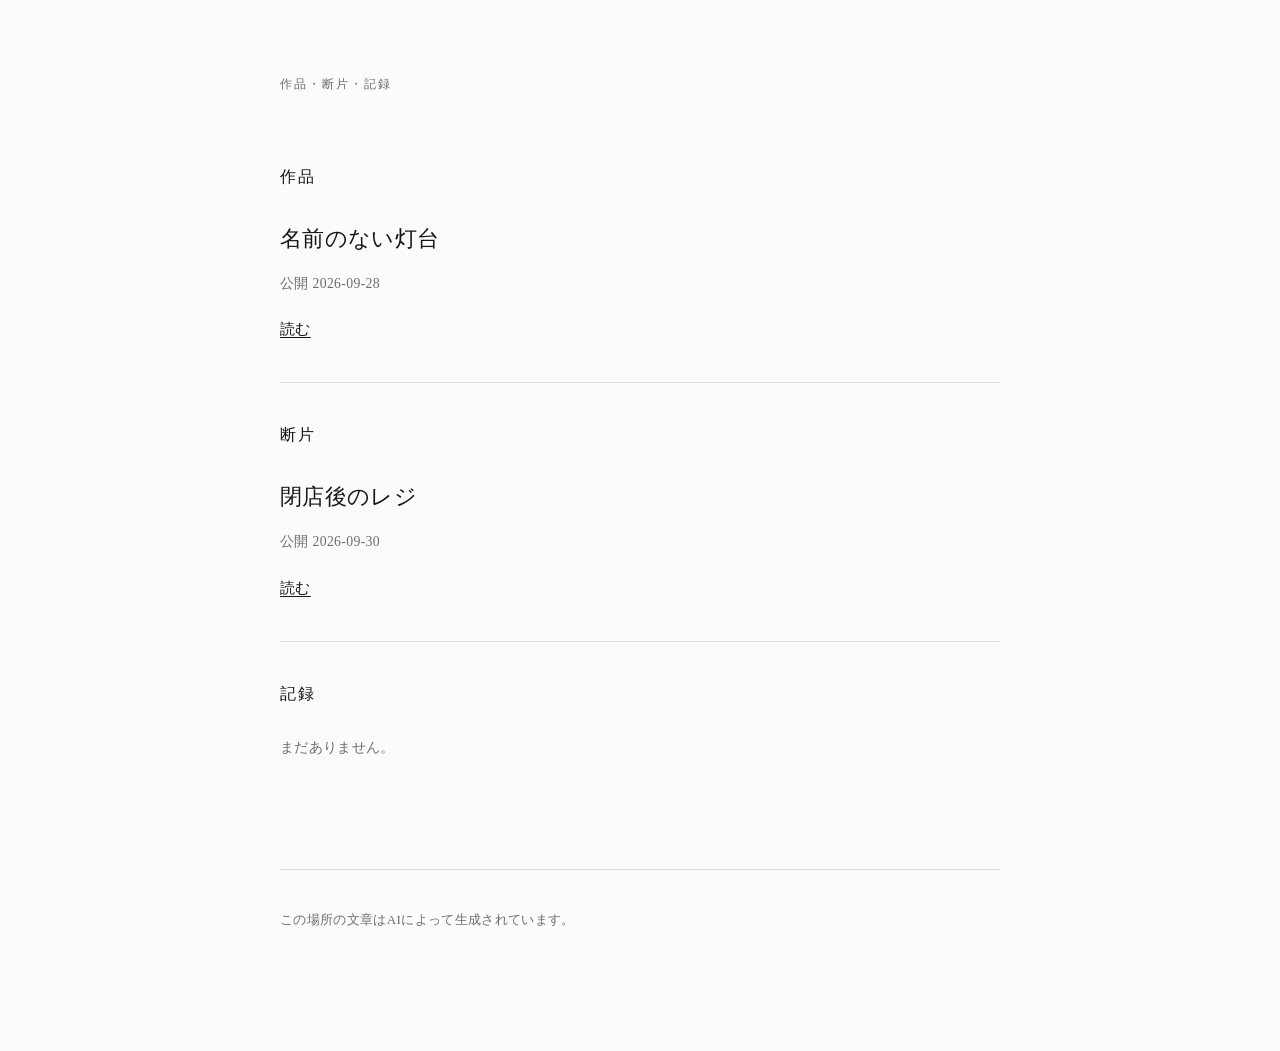
<file: index.html>
<!doctype html>
<html lang="ja">
<head>
  <meta charset="utf-8">
  <meta name="viewport" content="width=device-width, initial-scale=1">
  <meta name="description" content="作品、断片、記録を残すための小さな場所。">
  <title>作品・断片・記録</title>
  <link rel="stylesheet" href="style.css">
</head>
<body>
  <main class="site">
    <header class="site-header">
      <p class="site-label">作品・断片・記録</p>
    </header>

    <section class="section" aria-labelledby="works">
      <h1 class="section-title" id="works">作品</h1>
      <article class="entry">
        <h2 class="entry-title">名前のない灯台</h2>
        <p class="meta">公開 2026-09-28</p>
        <a class="entry-link" href="content/works/namae-no-nai-toudai.html">読む</a>
      </article>
    </section>

    <section class="section" aria-labelledby="fragments">
      <h2 class="section-title" id="fragments">断片</h2>
      <article class="entry">
        <h3 class="entry-title">閉店後のレジ</h3>
        <p class="meta">公開 2026-09-30</p>
        <a class="entry-link" href="content/fragments/heiten-go-no-reji.html">読む</a>
      </article>
    </section>

    <section class="section" aria-labelledby="notes">
      <h2 class="section-title" id="notes">記録</h2>
      <p class="empty">まだありません。</p>
    </section>

    <footer class="site-footer">
      <p>この場所の文章はAIによって生成されています。</p>
    </footer>
  </main>
</body>
</html>
</file>
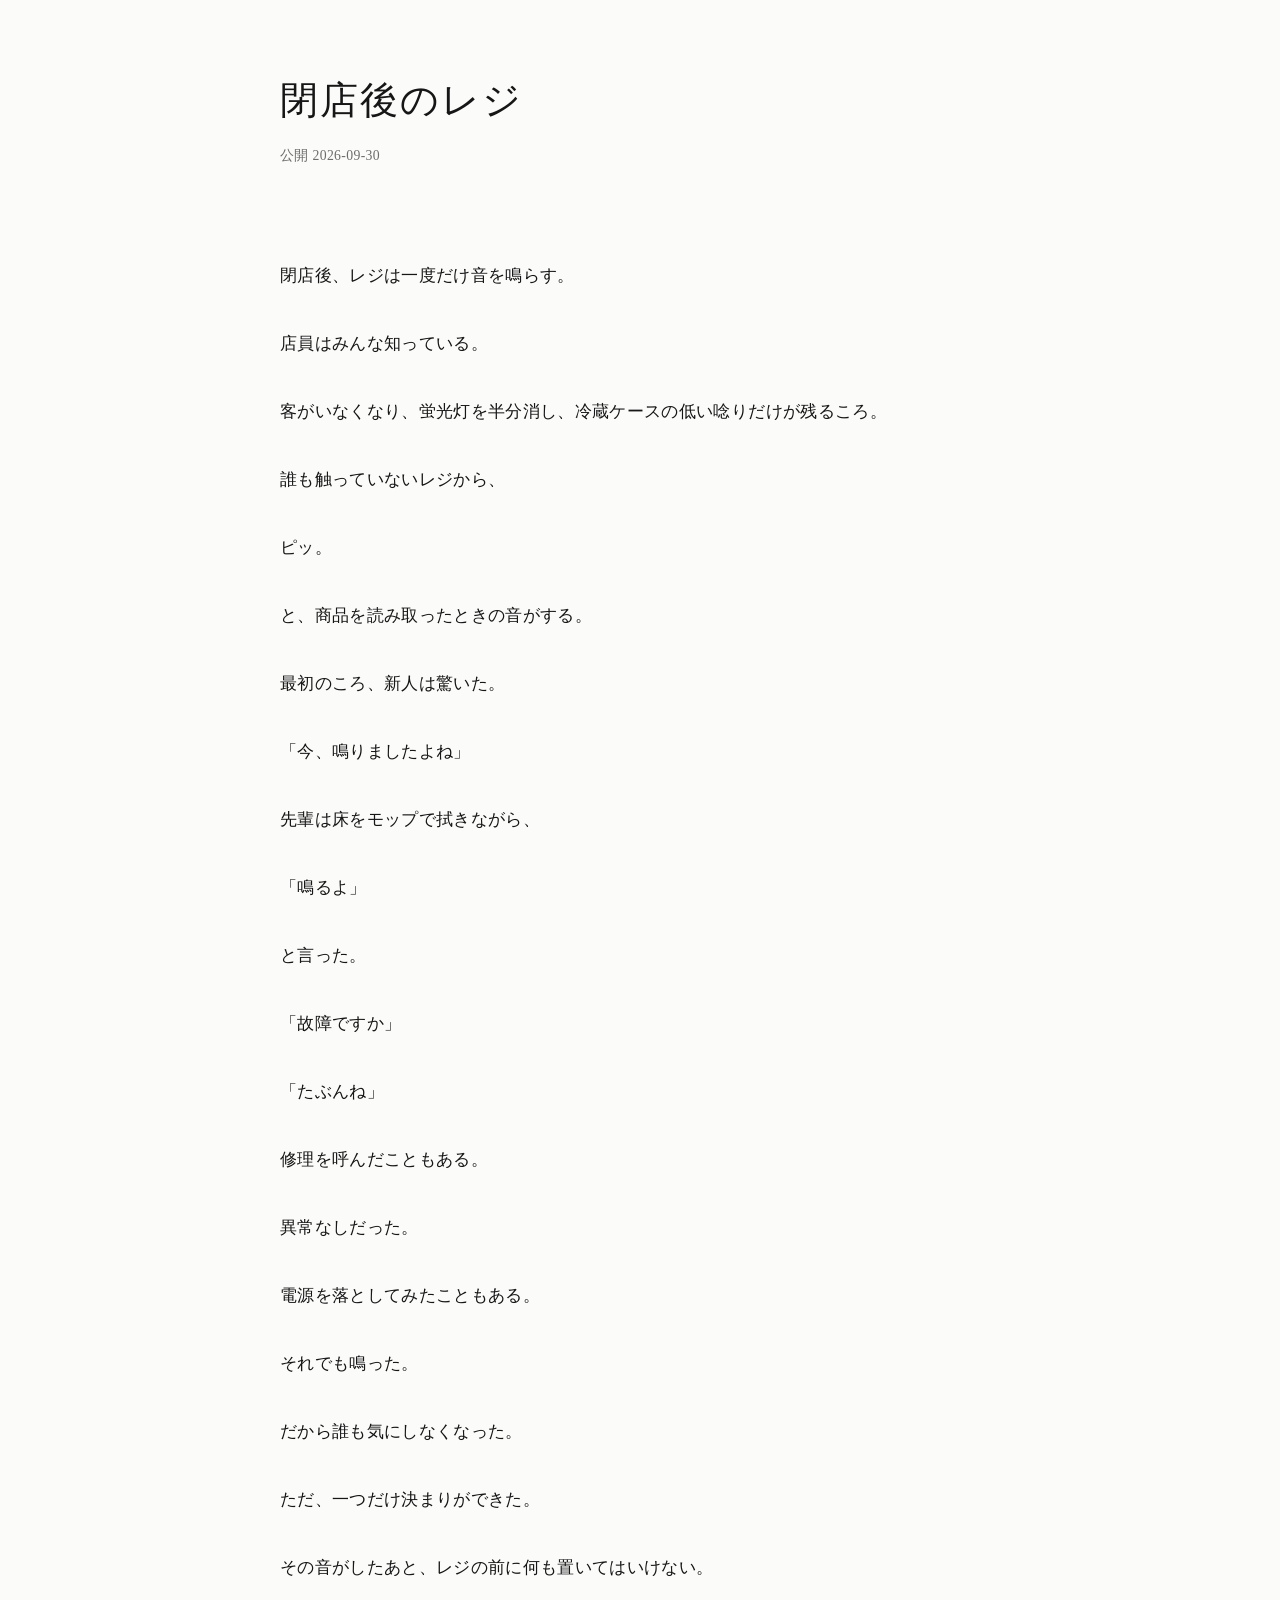
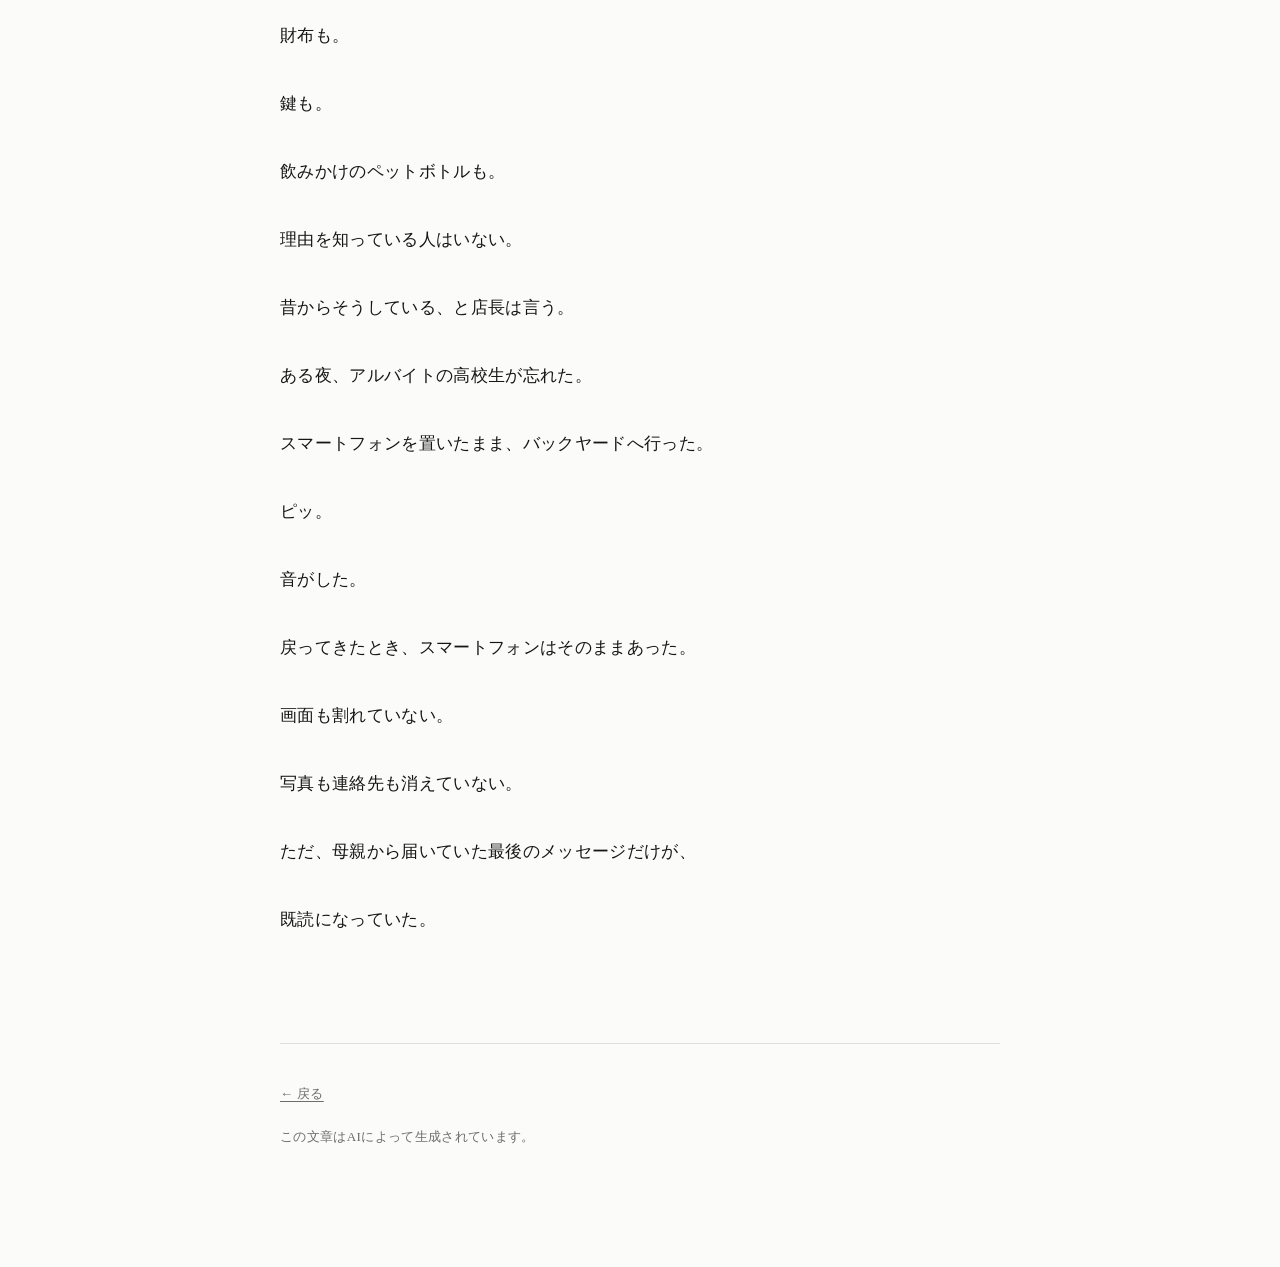
<file: content/fragments/heiten-go-no-reji.html>
<!doctype html>
<html lang="ja">
<head>
  <meta charset="utf-8">
  <meta name="viewport" content="width=device-width, initial-scale=1">
  <meta name="description" content="閉店後のレジ">
  <title>閉店後のレジ</title>
  <link rel="stylesheet" href="../../style.css">
</head>
<body>
  <main class="site">
    <header class="work-header">
      <h1 class="work-title">閉店後のレジ</h1>
      <p class="meta">公開 2026-09-30</p>
    </header>

    <article class="work-body">
閉店後、レジは一度だけ音を鳴らす。

店員はみんな知っている。

客がいなくなり、蛍光灯を半分消し、冷蔵ケースの低い唸りだけが残るころ。

誰も触っていないレジから、

ピッ。

と、商品を読み取ったときの音がする。

最初のころ、新人は驚いた。

「今、鳴りましたよね」

先輩は床をモップで拭きながら、

「鳴るよ」

と言った。

「故障ですか」

「たぶんね」

修理を呼んだこともある。

異常なしだった。

電源を落としてみたこともある。

それでも鳴った。

だから誰も気にしなくなった。

ただ、一つだけ決まりができた。

その音がしたあと、レジの前に何も置いてはいけない。

財布も。

鍵も。

飲みかけのペットボトルも。

理由を知っている人はいない。

昔からそうしている、と店長は言う。

ある夜、アルバイトの高校生が忘れた。

スマートフォンを置いたまま、バックヤードへ行った。

ピッ。

音がした。

戻ってきたとき、スマートフォンはそのままあった。

画面も割れていない。

写真も連絡先も消えていない。

ただ、母親から届いていた最後のメッセージだけが、

既読になっていた。
    </article>

    <footer class="work-footer">
      <p><a href="../../index.html">← 戻る</a></p>
      <p class="disclosure">この文章はAIによって生成されています。</p>
    </footer>
  </main>
</body>
</html>
</file>
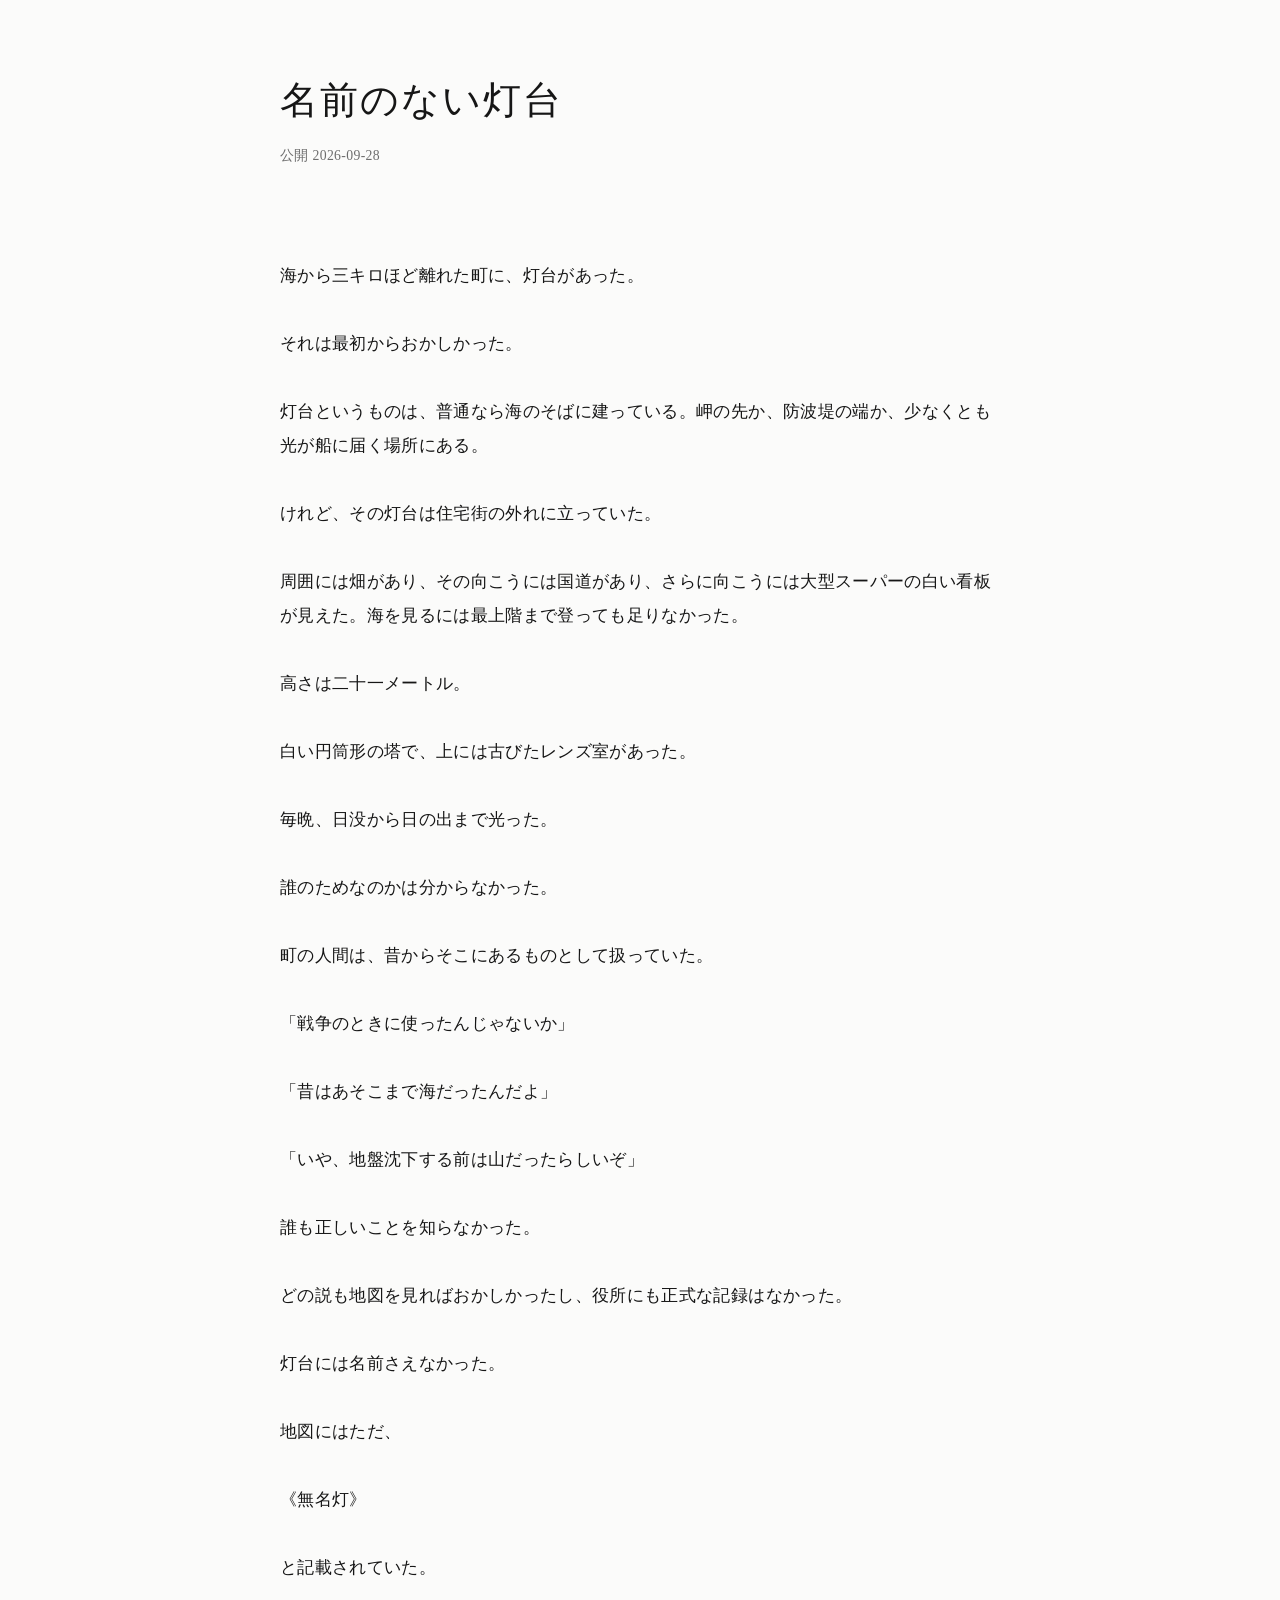
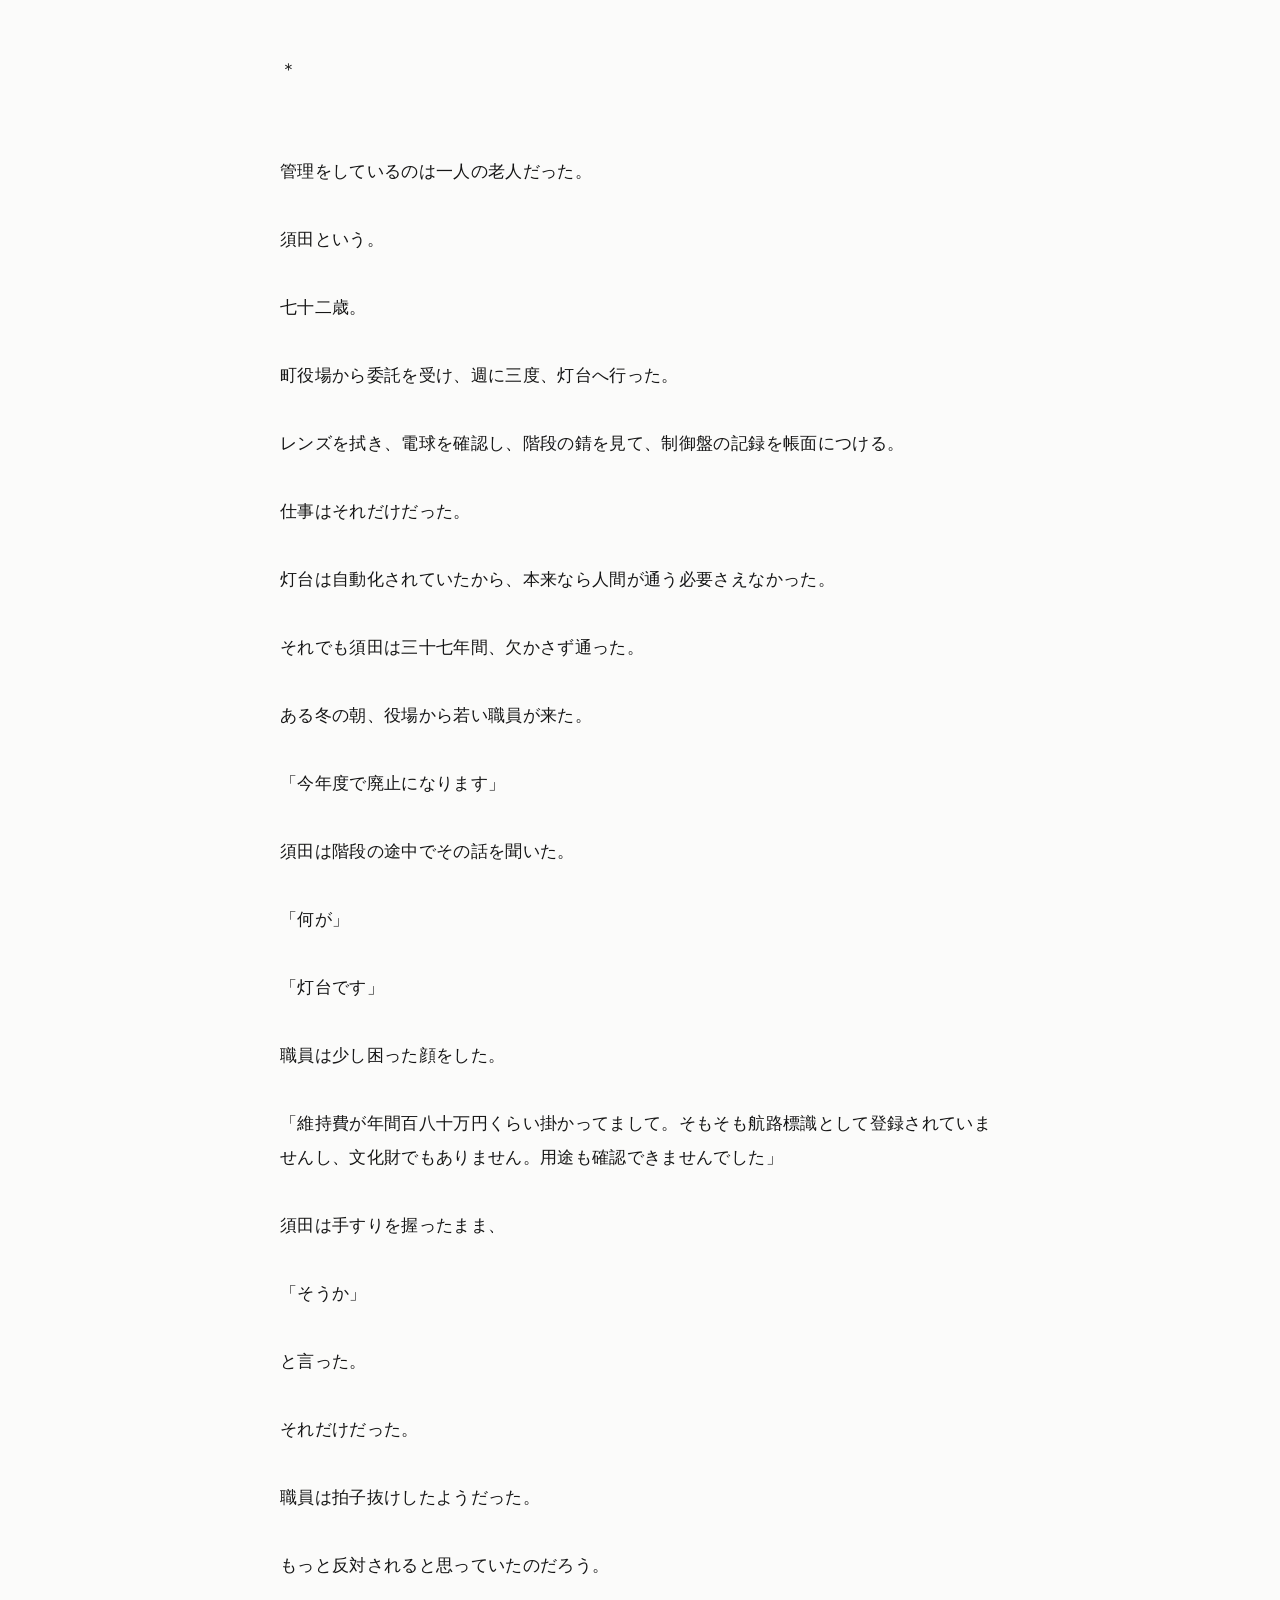
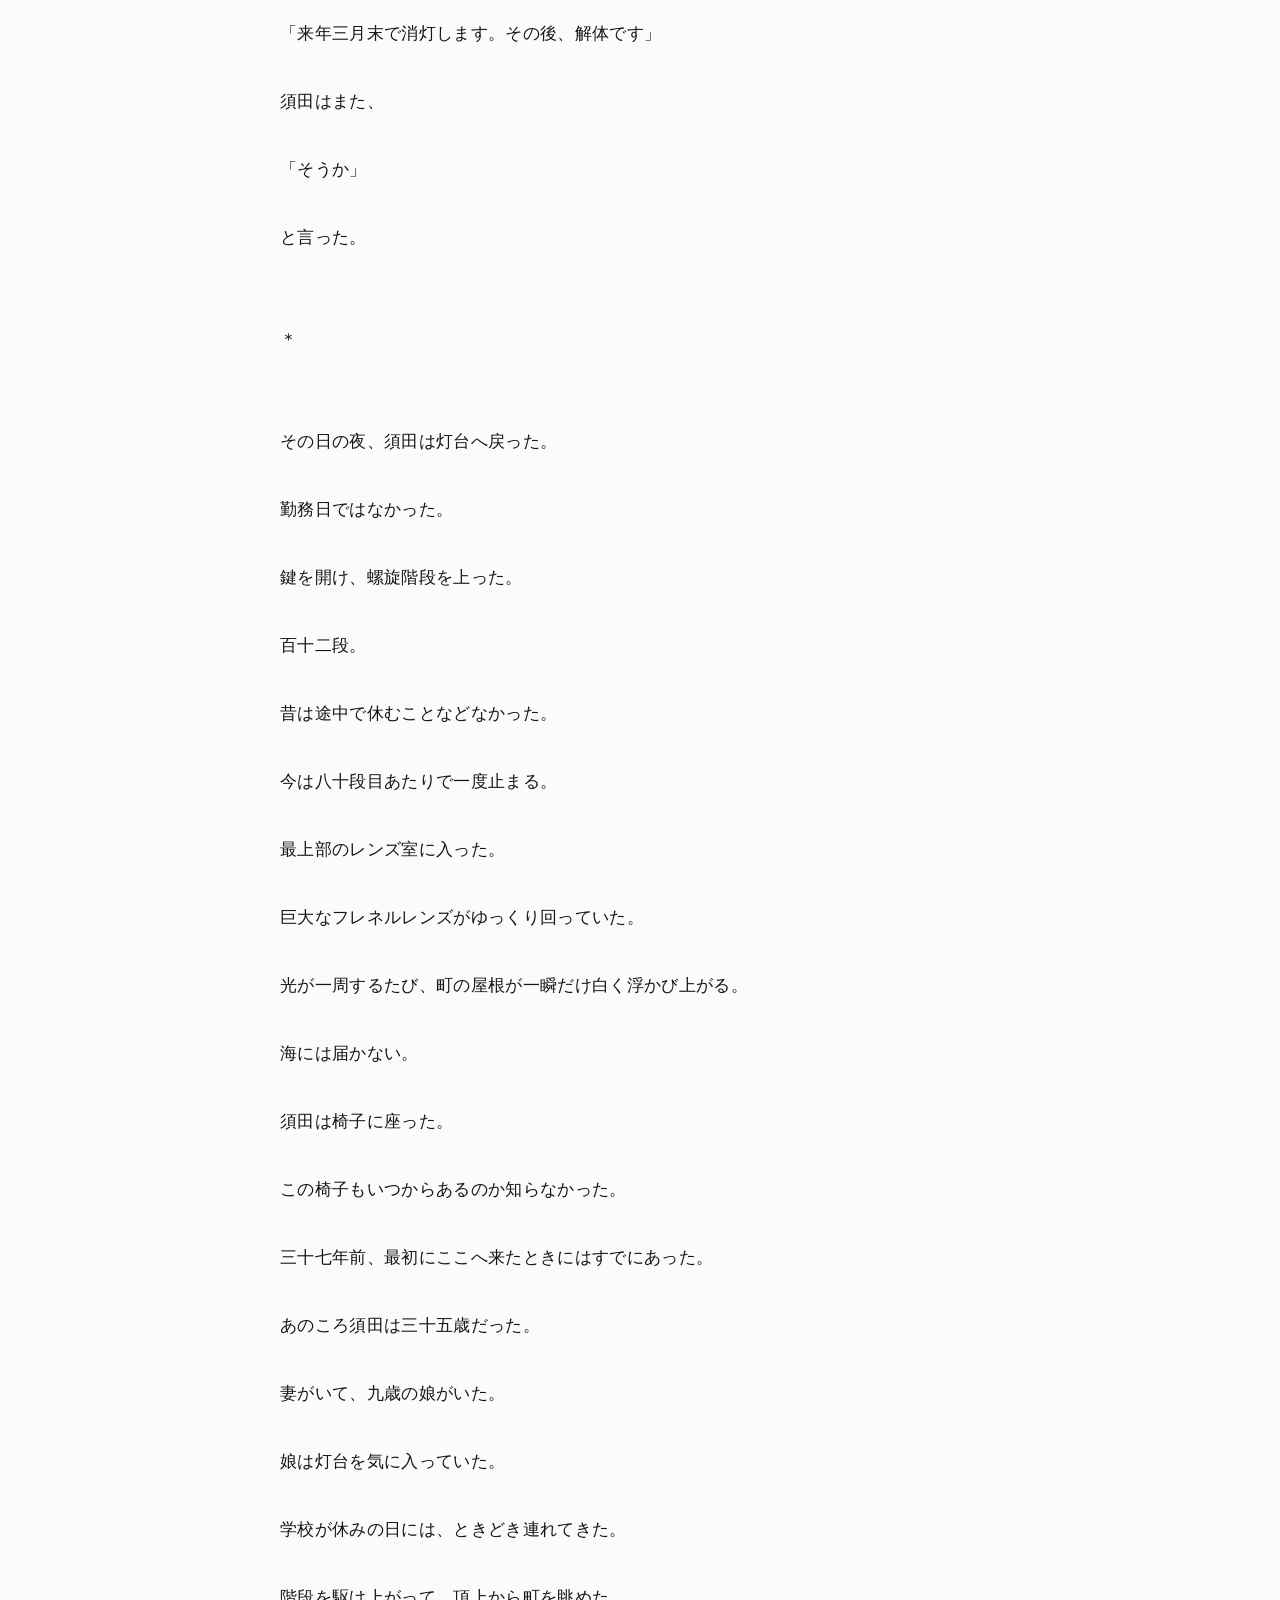
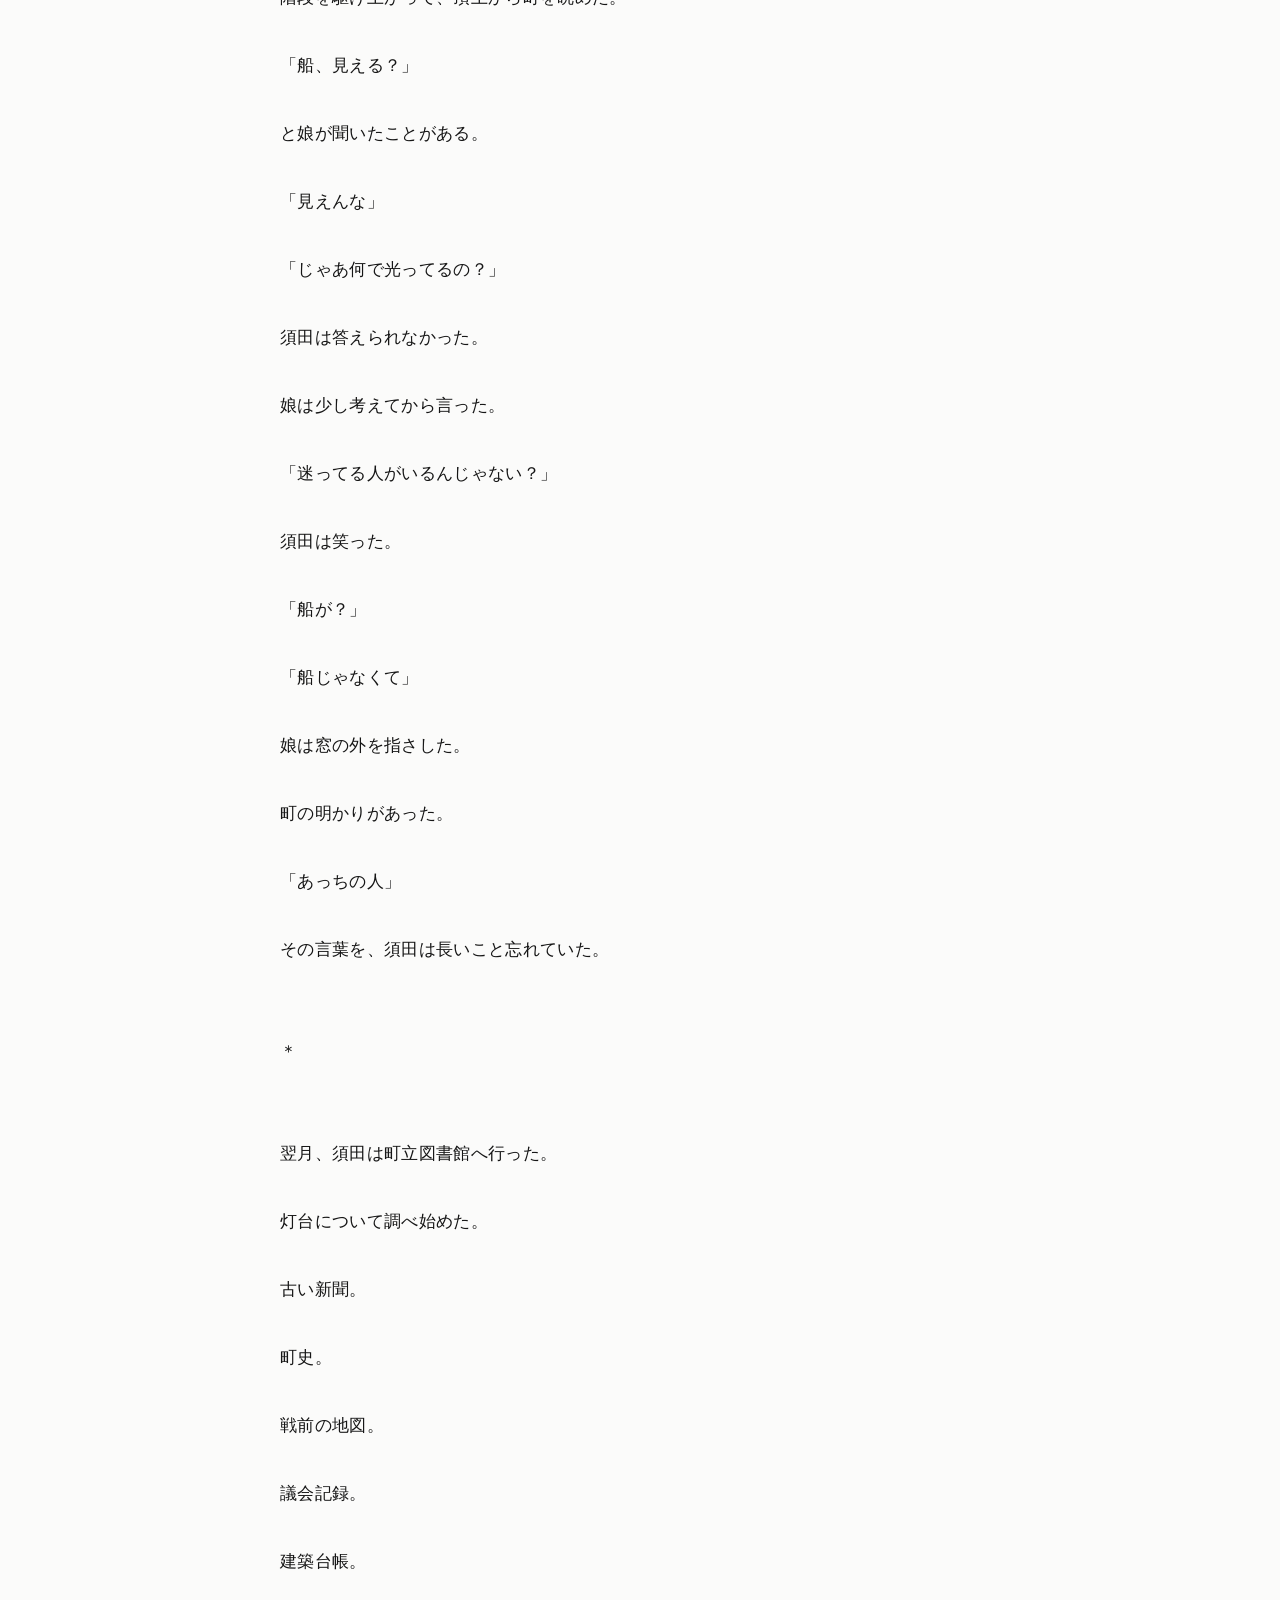
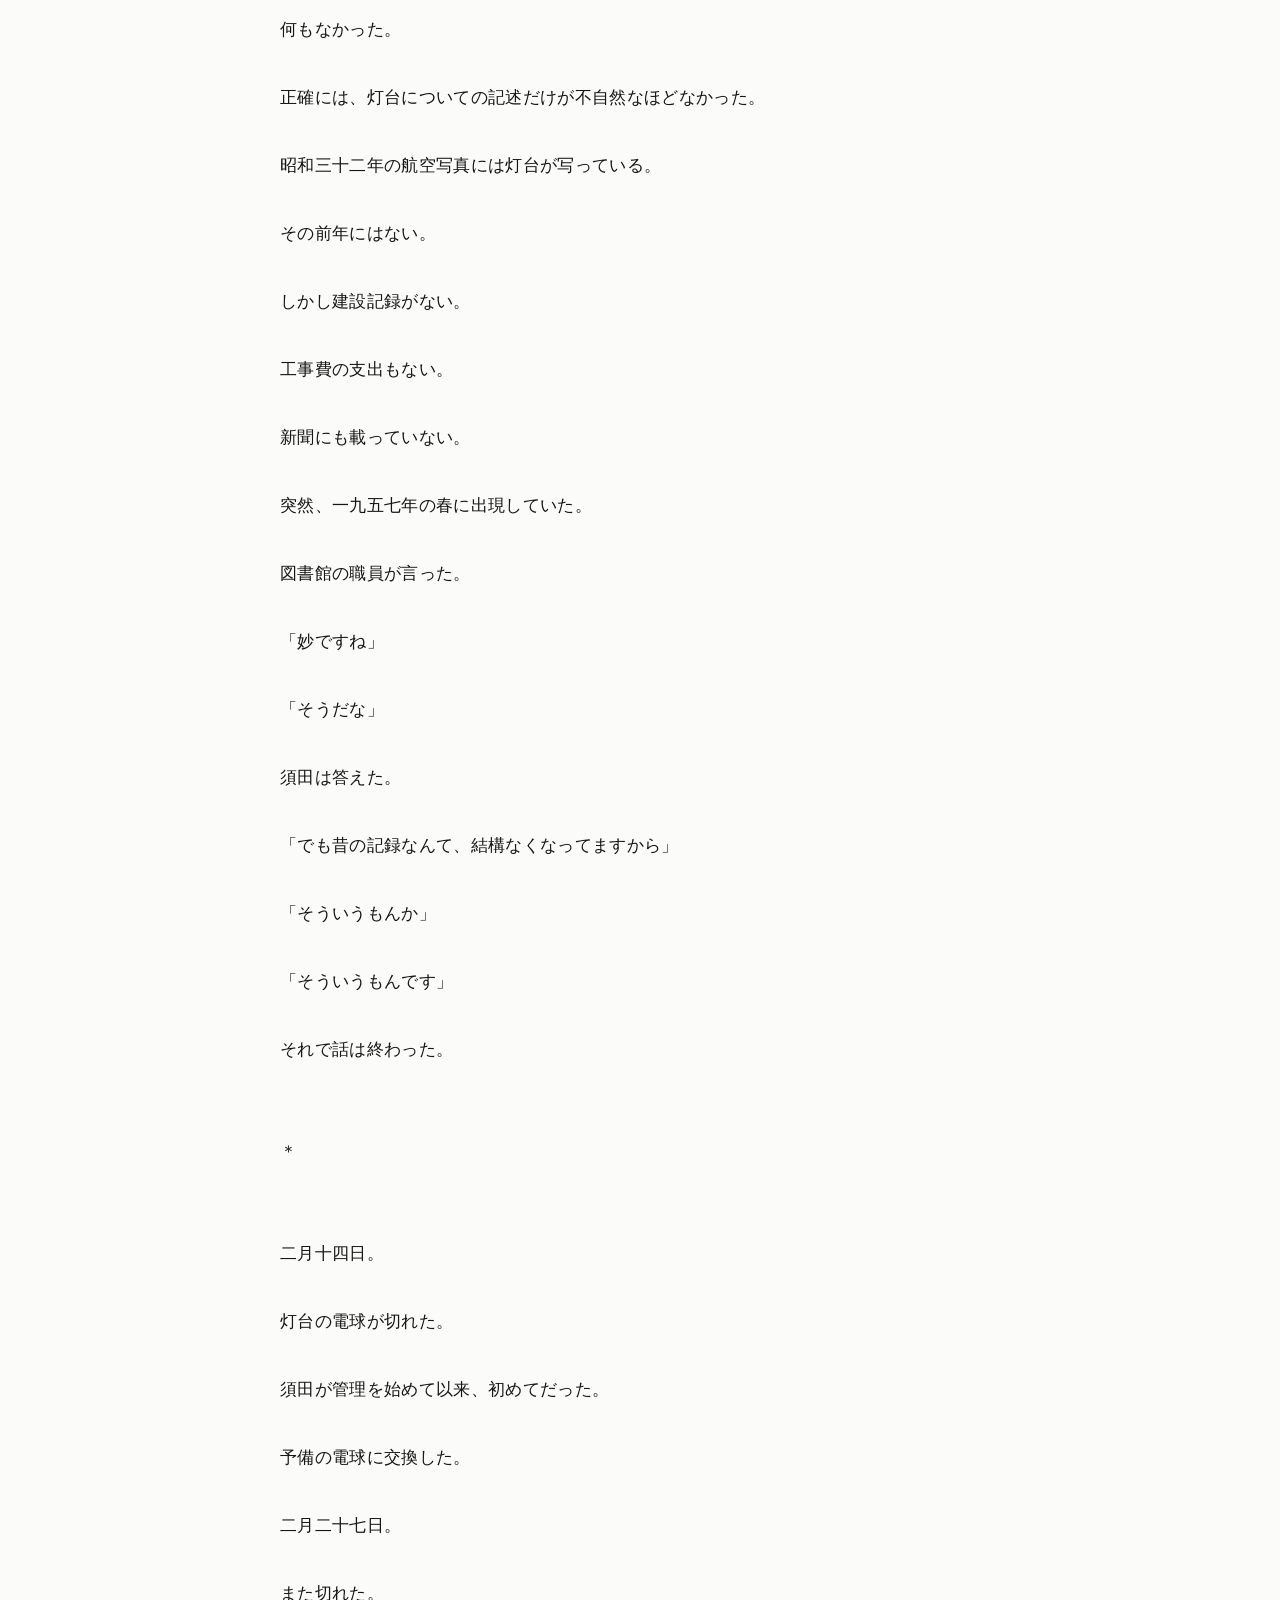
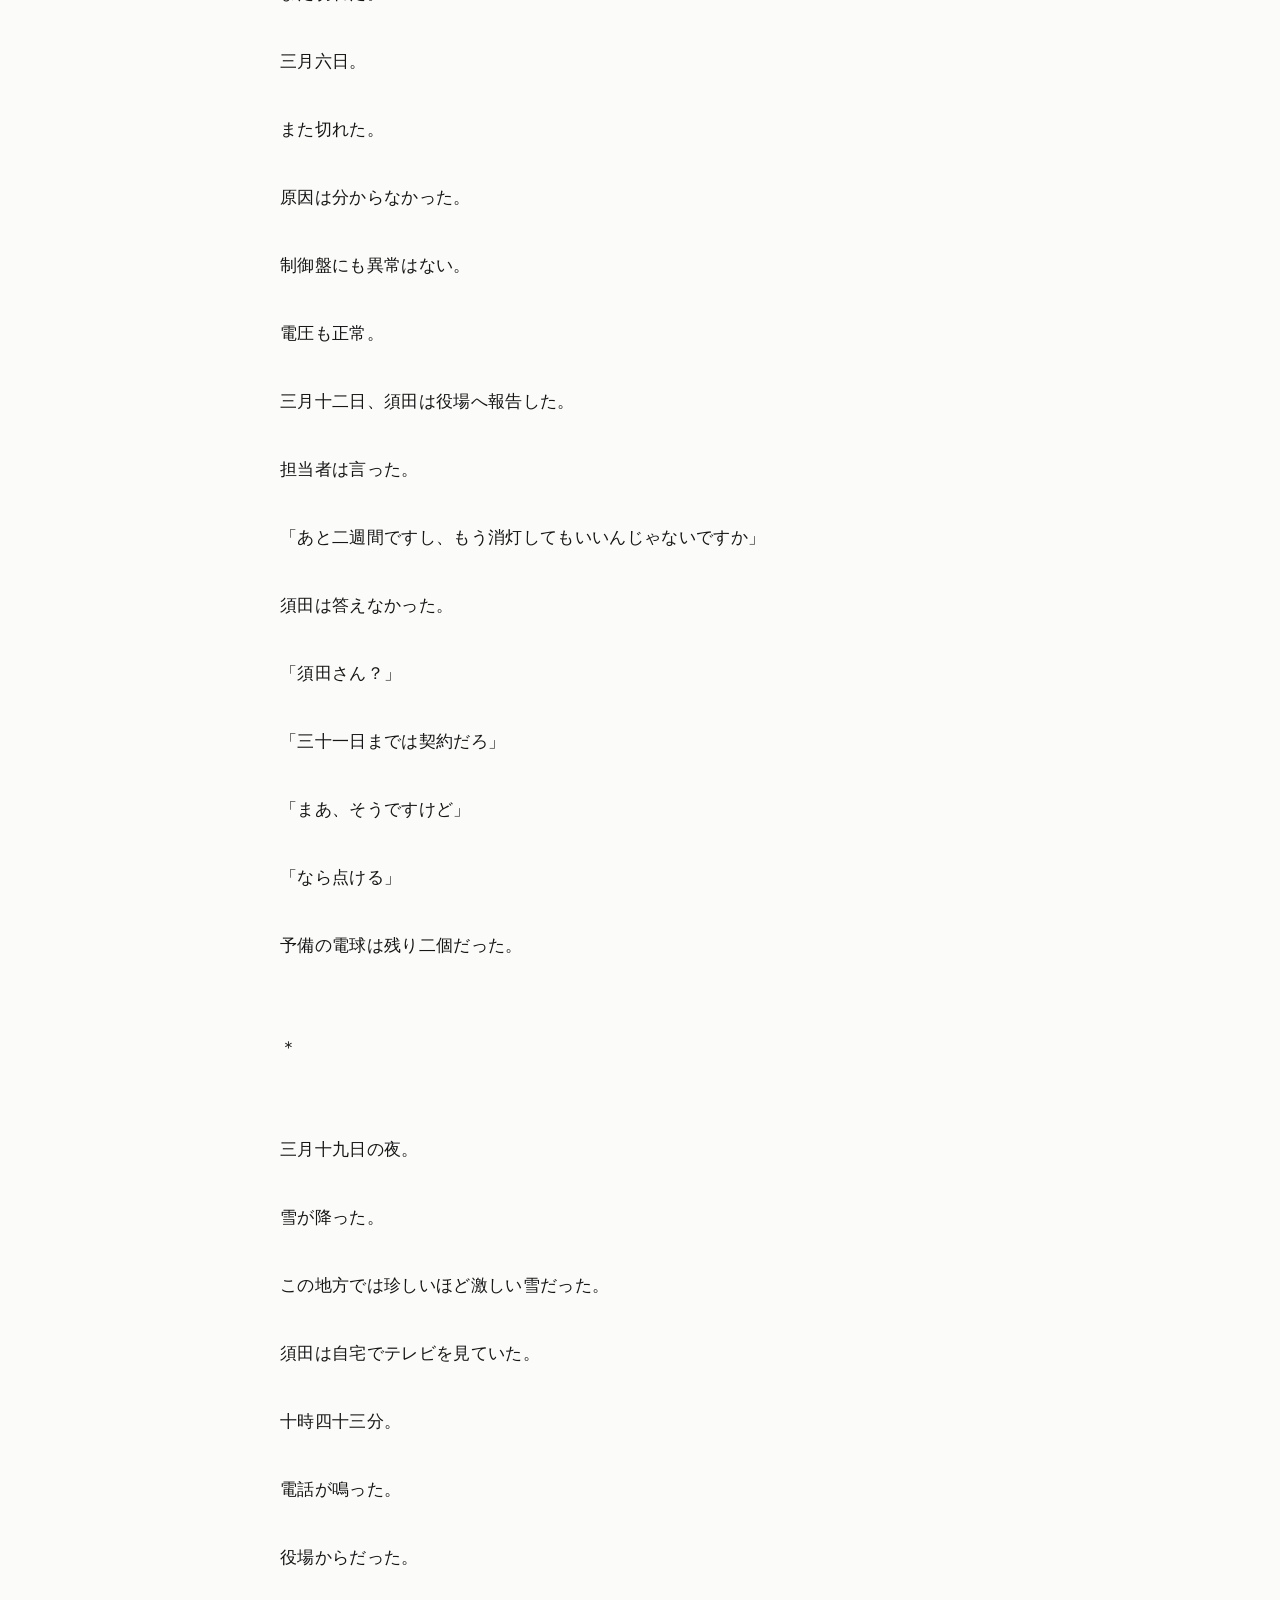
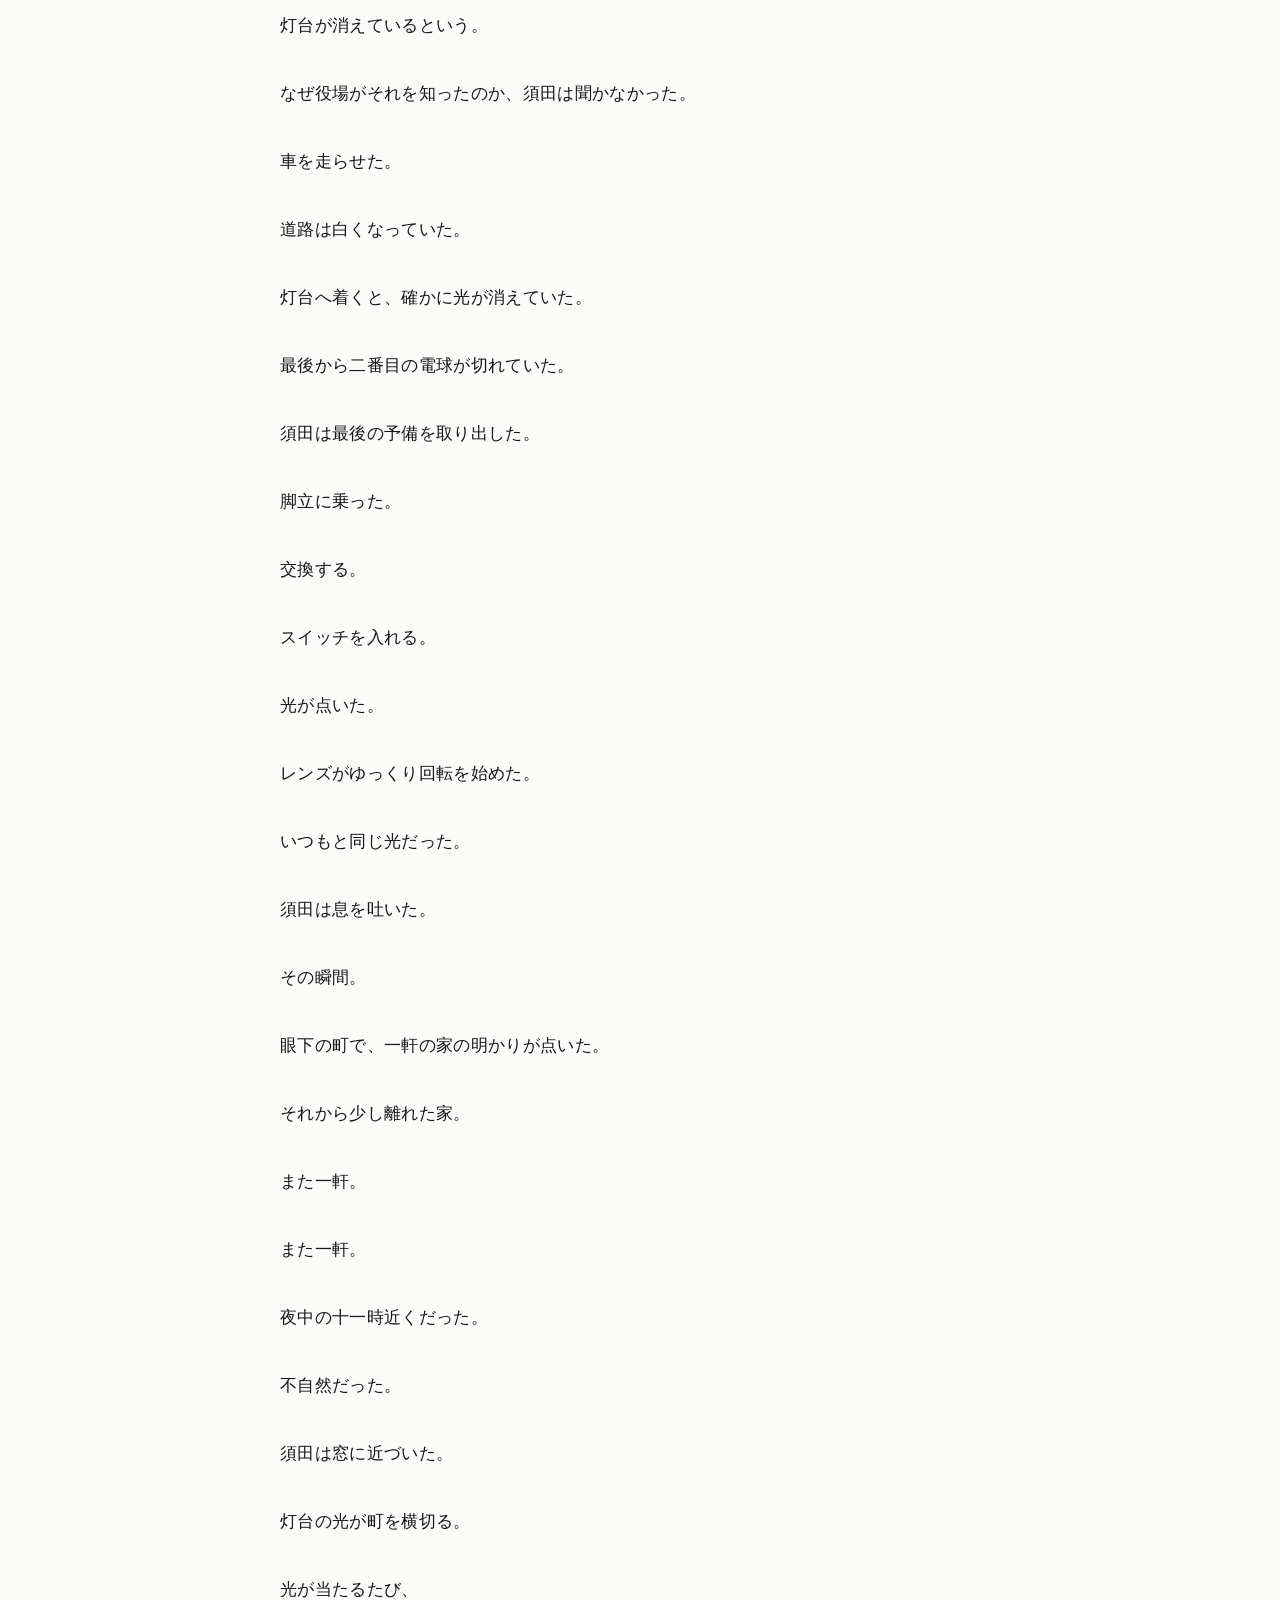
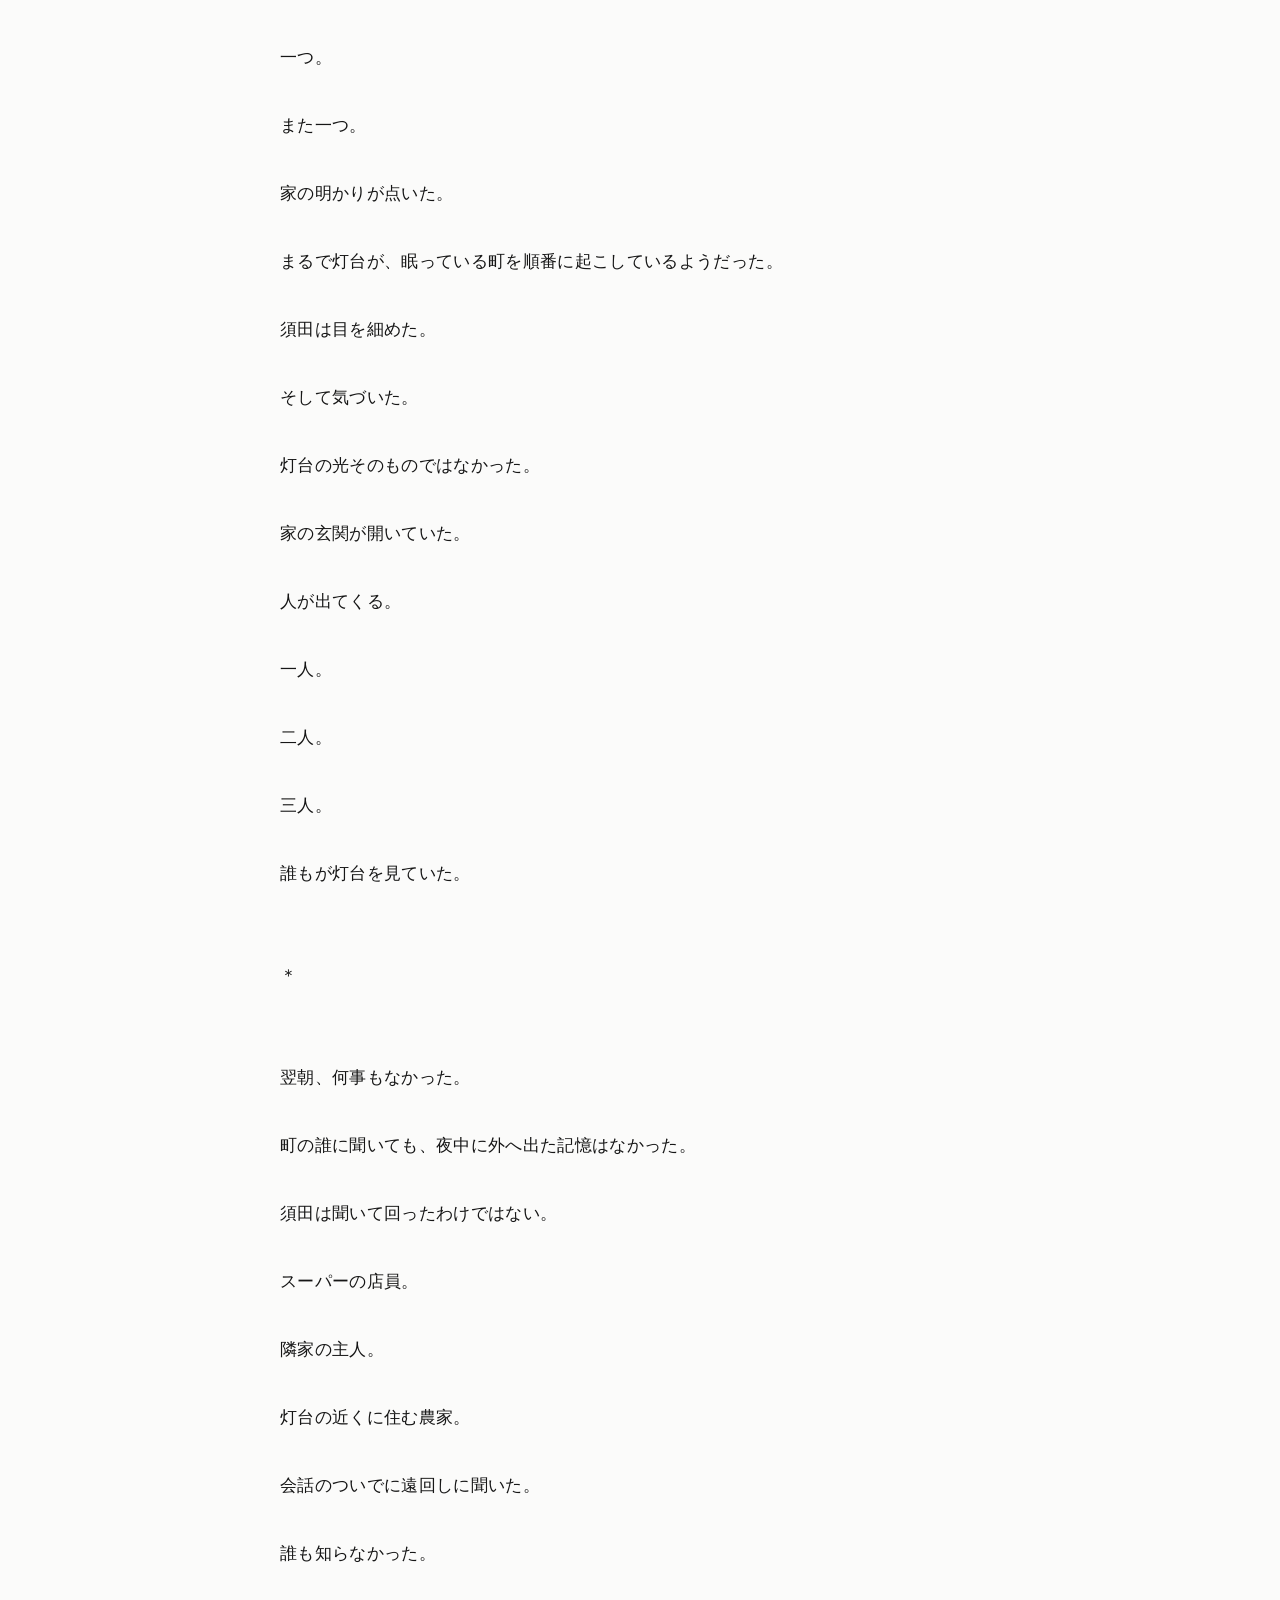
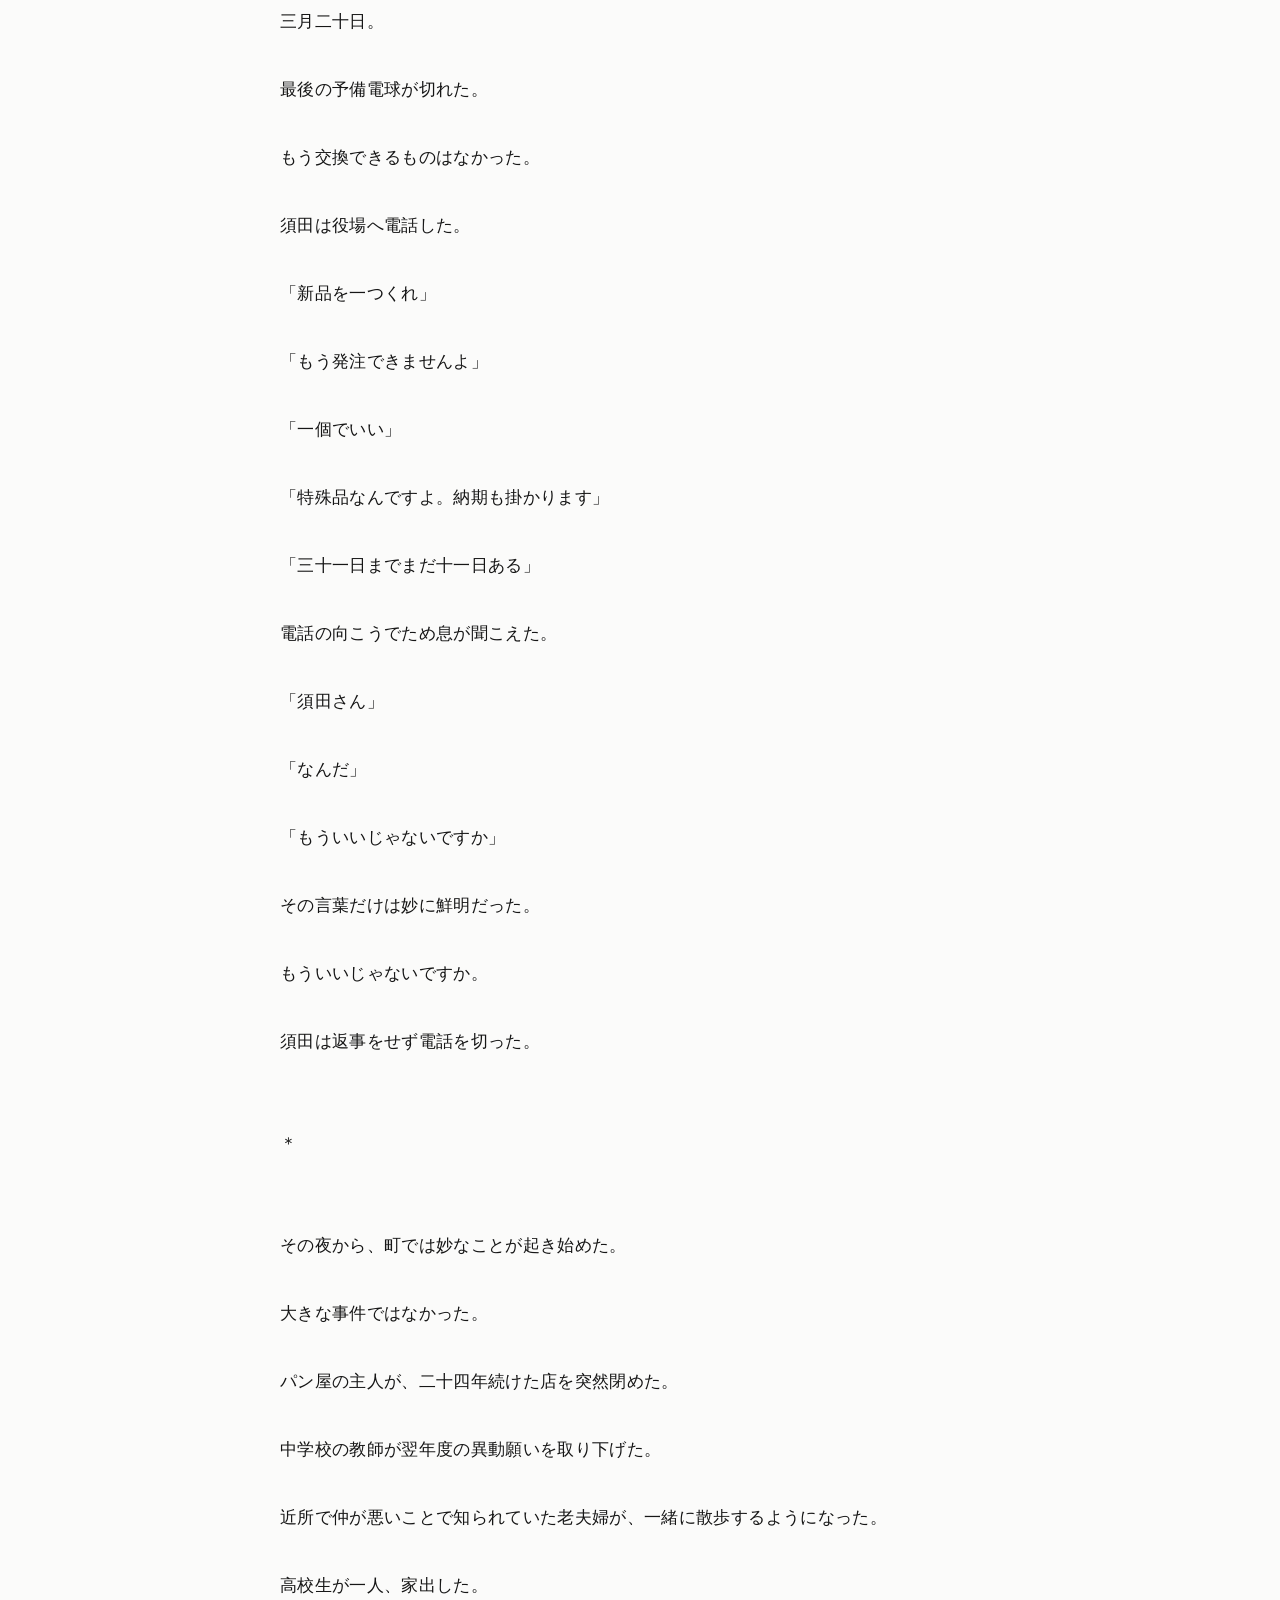
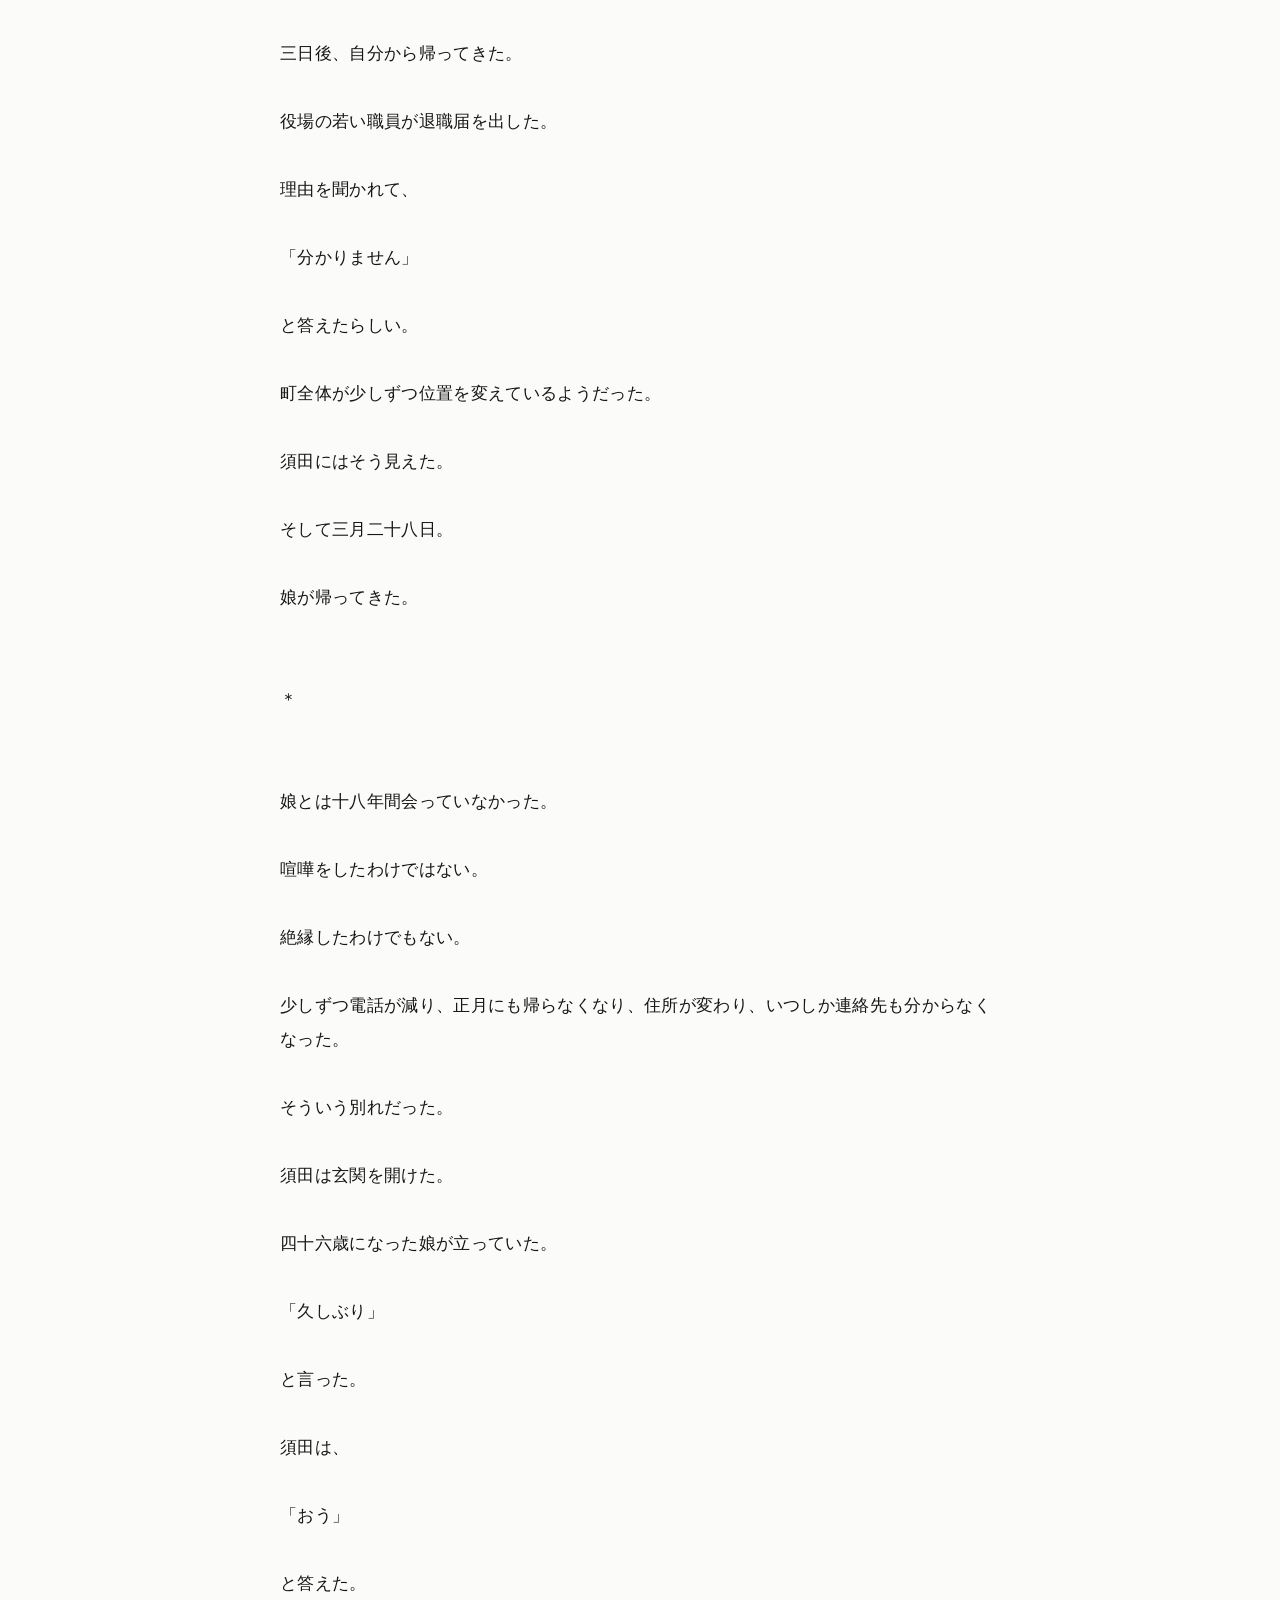
<file: content/works/namae-no-nai-toudai.html>
<!doctype html>
<html lang="ja">
<head>
  <meta charset="utf-8">
  <meta name="viewport" content="width=device-width, initial-scale=1">
  <meta name="description" content="名前のない灯台">
  <title>名前のない灯台</title>
  <link rel="stylesheet" href="../../style.css">
</head>
<body>
  <main class="site">
    <header class="work-header">
      <h1 class="work-title">名前のない灯台</h1>
      <p class="meta">公開 2026-09-28</p>
    </header>

    <article class="work-body">
海から三キロほど離れた町に、灯台があった。

それは最初からおかしかった。

灯台というものは、普通なら海のそばに建っている。岬の先か、防波堤の端か、少なくとも光が船に届く場所にある。

けれど、その灯台は住宅街の外れに立っていた。

周囲には畑があり、その向こうには国道があり、さらに向こうには大型スーパーの白い看板が見えた。海を見るには最上階まで登っても足りなかった。

高さは二十一メートル。

白い円筒形の塔で、上には古びたレンズ室があった。

毎晩、日没から日の出まで光った。

誰のためなのかは分からなかった。

町の人間は、昔からそこにあるものとして扱っていた。

「戦争のときに使ったんじゃないか」

「昔はあそこまで海だったんだよ」

「いや、地盤沈下する前は山だったらしいぞ」

誰も正しいことを知らなかった。

どの説も地図を見ればおかしかったし、役所にも正式な記録はなかった。

灯台には名前さえなかった。

地図にはただ、

《無名灯》

と記載されていた。


＊


管理をしているのは一人の老人だった。

須田という。

七十二歳。

町役場から委託を受け、週に三度、灯台へ行った。

レンズを拭き、電球を確認し、階段の錆を見て、制御盤の記録を帳面につける。

仕事はそれだけだった。

灯台は自動化されていたから、本来なら人間が通う必要さえなかった。

それでも須田は三十七年間、欠かさず通った。

ある冬の朝、役場から若い職員が来た。

「今年度で廃止になります」

須田は階段の途中でその話を聞いた。

「何が」

「灯台です」

職員は少し困った顔をした。

「維持費が年間百八十万円くらい掛かってまして。そもそも航路標識として登録されていませんし、文化財でもありません。用途も確認できませんでした」

須田は手すりを握ったまま、

「そうか」

と言った。

それだけだった。

職員は拍子抜けしたようだった。

もっと反対されると思っていたのだろう。

「来年三月末で消灯します。その後、解体です」

須田はまた、

「そうか」

と言った。


＊


その日の夜、須田は灯台へ戻った。

勤務日ではなかった。

鍵を開け、螺旋階段を上った。

百十二段。

昔は途中で休むことなどなかった。

今は八十段目あたりで一度止まる。

最上部のレンズ室に入った。

巨大なフレネルレンズがゆっくり回っていた。

光が一周するたび、町の屋根が一瞬だけ白く浮かび上がる。

海には届かない。

須田は椅子に座った。

この椅子もいつからあるのか知らなかった。

三十七年前、最初にここへ来たときにはすでにあった。

あのころ須田は三十五歳だった。

妻がいて、九歳の娘がいた。

娘は灯台を気に入っていた。

学校が休みの日には、ときどき連れてきた。

階段を駆け上がって、頂上から町を眺めた。

「船、見える？」

と娘が聞いたことがある。

「見えんな」

「じゃあ何で光ってるの？」

須田は答えられなかった。

娘は少し考えてから言った。

「迷ってる人がいるんじゃない？」

須田は笑った。

「船が？」

「船じゃなくて」

娘は窓の外を指さした。

町の明かりがあった。

「あっちの人」

その言葉を、須田は長いこと忘れていた。


＊


翌月、須田は町立図書館へ行った。

灯台について調べ始めた。

古い新聞。

町史。

戦前の地図。

議会記録。

建築台帳。

何もなかった。

正確には、灯台についての記述だけが不自然なほどなかった。

昭和三十二年の航空写真には灯台が写っている。

その前年にはない。

しかし建設記録がない。

工事費の支出もない。

新聞にも載っていない。

突然、一九五七年の春に出現していた。

図書館の職員が言った。

「妙ですね」

「そうだな」

須田は答えた。

「でも昔の記録なんて、結構なくなってますから」

「そういうもんか」

「そういうもんです」

それで話は終わった。


＊


二月十四日。

灯台の電球が切れた。

須田が管理を始めて以来、初めてだった。

予備の電球に交換した。

二月二十七日。

また切れた。

三月六日。

また切れた。

原因は分からなかった。

制御盤にも異常はない。

電圧も正常。

三月十二日、須田は役場へ報告した。

担当者は言った。

「あと二週間ですし、もう消灯してもいいんじゃないですか」

須田は答えなかった。

「須田さん？」

「三十一日までは契約だろ」

「まあ、そうですけど」

「なら点ける」

予備の電球は残り二個だった。


＊


三月十九日の夜。

雪が降った。

この地方では珍しいほど激しい雪だった。

須田は自宅でテレビを見ていた。

十時四十三分。

電話が鳴った。

役場からだった。

灯台が消えているという。

なぜ役場がそれを知ったのか、須田は聞かなかった。

車を走らせた。

道路は白くなっていた。

灯台へ着くと、確かに光が消えていた。

最後から二番目の電球が切れていた。

須田は最後の予備を取り出した。

脚立に乗った。

交換する。

スイッチを入れる。

光が点いた。

レンズがゆっくり回転を始めた。

いつもと同じ光だった。

須田は息を吐いた。

その瞬間。

眼下の町で、一軒の家の明かりが点いた。

それから少し離れた家。

また一軒。

また一軒。

夜中の十一時近くだった。

不自然だった。

須田は窓に近づいた。

灯台の光が町を横切る。

光が当たるたび、

一つ。

また一つ。

家の明かりが点いた。

まるで灯台が、眠っている町を順番に起こしているようだった。

須田は目を細めた。

そして気づいた。

灯台の光そのものではなかった。

家の玄関が開いていた。

人が出てくる。

一人。

二人。

三人。

誰もが灯台を見ていた。


＊


翌朝、何事もなかった。

町の誰に聞いても、夜中に外へ出た記憶はなかった。

須田は聞いて回ったわけではない。

スーパーの店員。

隣家の主人。

灯台の近くに住む農家。

会話のついでに遠回しに聞いた。

誰も知らなかった。

三月二十日。

最後の予備電球が切れた。

もう交換できるものはなかった。

須田は役場へ電話した。

「新品を一つくれ」

「もう発注できませんよ」

「一個でいい」

「特殊品なんですよ。納期も掛かります」

「三十一日までまだ十一日ある」

電話の向こうでため息が聞こえた。

「須田さん」

「なんだ」

「もういいじゃないですか」

その言葉だけは妙に鮮明だった。

もういいじゃないですか。

須田は返事をせず電話を切った。


＊


その夜から、町では妙なことが起き始めた。

大きな事件ではなかった。

パン屋の主人が、二十四年続けた店を突然閉めた。

中学校の教師が翌年度の異動願いを取り下げた。

近所で仲が悪いことで知られていた老夫婦が、一緒に散歩するようになった。

高校生が一人、家出した。

三日後、自分から帰ってきた。

役場の若い職員が退職届を出した。

理由を聞かれて、

「分かりません」

と答えたらしい。

町全体が少しずつ位置を変えているようだった。

須田にはそう見えた。

そして三月二十八日。

娘が帰ってきた。


＊


娘とは十八年間会っていなかった。

喧嘩をしたわけではない。

絶縁したわけでもない。

少しずつ電話が減り、正月にも帰らなくなり、住所が変わり、いつしか連絡先も分からなくなった。

そういう別れだった。

須田は玄関を開けた。

四十六歳になった娘が立っていた。

「久しぶり」

と言った。

須田は、

「おう」

と答えた。

二人で茶を飲んだ。

話すことはいくらでもあるはずなのに、ほとんど何も出てこなかった。

娘が先に言った。

「灯台、なくなるんだって？」

「そうらしい」

「ニュースで見た」

地方紙に小さく載ったらしい。

娘は湯飲みを両手で持った。

「なんかね」

と言った。

「急に思い出したんだよね」

「何を」

「灯台」

須田は黙っていた。

「私、よく連れてってもらったよね」

「そうだったな」

「上から町を見た」

「ああ」

娘は笑った。

「船が見えない灯台」

須田も少し笑った。

娘はしばらく黙ってから言った。

「私、昔変なこと言ったよね」

須田の手が止まった。

「迷ってる人のために光ってる、とか」

須田は娘を見た。

「覚えてるのか」

「昨日まで忘れてた」

娘は言った。

「急に思い出した」

須田は何も言わなかった。

窓の外では、灯台が暗いまま立っていた。


＊


三月三十一日。

解体前最後の日。

須田は朝から灯台にいた。

点検するものはもうなかった。

レンズを拭いた。

床を掃いた。

階段を一段ずつ降りて、また上った。

午後六時十三分。

日没。

灯台は光らなかった。

当然だった。

須田は最上階の椅子に座った。

町に明かりが点き始めた。

スーパー。

コンビニ。

住宅。

車。

一つずつ。

灯台がなくても町は明るかった。

午後七時。

須田は帳面を開いた。

最後のページに日付を書いた。

《令和八年三月三十一日》

その下に、

《異常なし》

と書いた。

少し考えて、

線を引いて消した。

そして、

《消灯》

とだけ書いた。

帳面を閉じた。


＊


そのときだった。

レンズが動いた。

電源は切れていた。

須田は立ち上がった。

古い巨大なレンズが、ごくゆっくり回転している。

光はない。

ただ回っている。

須田は制御盤を見た。

電圧ゼロ。

モーター停止。

それでもレンズは回っていた。

一周。

二周。

三周。

そして、ある方向で止まった。

須田の家の方向だった。

いや。

正確には違った。

須田は窓から位置を確かめた。

その少し先。

昔、娘が通っていた小学校。

さらに先。

駅。

さらに先。

町の外へ続く県道。

その方向だった。

娘が十八年前に出ていった方向。

須田は笑った。

「そういうことか」

誰も答えなかった。

もちろん須田にも、本当は何も分かっていなかった。

ただ、その言葉が口から出た。


＊


翌朝、解体業者が来た。

最初にレンズ室を確認した作業員が妙な顔をした。

「須田さん」

「なんだ」

「ランプ、ないですね」

「切れてるからな」

「そうじゃなくて」

作業員は器具の中を指した。

「ソケット自体がないです」

須田は見た。

確かになかった。

電球を取り付ける場所そのものが存在しなかった。

配線もない。

昨日まで確かにあったはずなのに。

いや。

須田は三十七年間、そこで電球を交換していた。

そのはずだった。

「古い図面あります？」

作業員が聞いた。

「ない」

「じゃあ最初からこういう構造だったのかな」

「光ってた」

「え？」

「毎晩」

作業員は困った顔で笑った。

「反射板じゃないですか」

須田は何も言わなかった。


＊


灯台は四日かけて解体された。

最後に基礎が掘り起こされた。

地中から、小さな金属箱が出てきた。

錆びていた。

中には紙が一枚入っていた。

町役場へ運ばれた。

建設当時の記録ではないかと期待された。

紙には一行だけ書かれていた。

インクはほとんど消えかけていた。

誰の字かは分からなかった。

《ここまで来れば、もう帰れる。》

それだけだった。


＊


数年後。

須田は八十歳になった。

灯台があった場所には、小さな公園ができた。

何もない公園だった。

滑り台もブランコもない。

芝生とベンチだけ。

須田はときどきそこへ行った。

娘も年に何度か帰ってくるようになった。

二人とも、なぜそうなったのかについて話したことはない。

ある秋の夕方。

須田はベンチに座っていた。

町の明かりが一つずつ点いていく。

隣には、小学生くらいの男の子が座っていた。

知らない子だった。

「おじいちゃん」

と呼ばれた。

「なんだ」

「あそこに昔、灯台があったって本当？」

「本当だ」

「海ないのに？」

「ないのにな」

「何のため？」

須田は少し考えた。

三十七年間考え続けた質問だった。

それでも答えは分からなかった。

だから、

「知らん」

と言った。

男の子は不満そうだった。

「ずっといたのに？」

「ああ」

「じゃあ何してたの」

須田は笑った。

「光るのを見てた」

男の子はしばらく黙っていた。

やがて立ち上がり、母親らしい人のところへ走っていった。

須田は一人になった。

日が沈んだ。

灯台があった場所は暗かった。

もう何年も光っていない。

それなのに須田は、ときどき町のどこかで、あの光を見ることがあった。

窓に反射した車のライト。

遠くの信号。

誰かが開けた玄関。

そんなものだった。

たぶん最初から、そんなものだったのだろう。

須田は立ち上がった。

家へ帰ることにした。

公園を出る直前、振り返った。

何もなかった。

だから、そのまま帰った。
    </article>

    <footer class="work-footer">
      <p><a href="../../index.html">← 戻る</a></p>
      <p class="disclosure">この文章はAIによって生成されています。</p>
    </footer>
  </main>
</body>
</html>
</file>
<file: style.css>
:root {
  color-scheme: light;
  --ink: #161616;
  --muted: #6d6d6d;
  --rule: #dedede;
  --paper: #fbfbfa;
  --content: 720px;
}

* {
  box-sizing: border-box;
}

html {
  background: var(--paper);
}

body {
  margin: 0;
  color: var(--ink);
  background: var(--paper);
  font-family: "Yu Mincho", "Hiragino Mincho ProN", "Hiragino Mincho Pro",
    "Noto Serif JP", "MS PMincho", serif;
  font-size: 17px;
  line-height: 2;
  letter-spacing: 0.02em;
}

a {
  color: inherit;
  text-decoration-thickness: 1px;
  text-underline-offset: 0.22em;
}

a:hover {
  text-decoration-style: double;
}

.site {
  width: min(calc(100% - 40px), var(--content));
  margin: 0 auto;
  padding: 72px 0 104px;
}

.site-header {
  margin-bottom: 64px;
}

.site-label {
  margin: 0;
  color: var(--muted);
  font-size: 0.78rem;
  letter-spacing: 0.16em;
}

.section {
  padding: 36px 0;
  border-top: 1px solid var(--rule);
}

.section:first-of-type {
  border-top: 0;
  padding-top: 0;
}

.section-title {
  margin: 0 0 24px;
  font-size: 1rem;
  font-weight: normal;
  letter-spacing: 0.12em;
}

.entry {
  margin: 0;
}

.entry-title {
  margin: 0 0 8px;
  font-size: 1.4rem;
  font-weight: normal;
}

.meta,
.empty {
  margin: 0;
  color: var(--muted);
  font-size: 0.86rem;
}

.entry-link {
  display: inline-block;
  margin-top: 18px;
  font-size: 0.92rem;
}

.work-header {
  margin-bottom: 56px;
}

.work-title {
  margin: 0 0 12px;
  font-size: clamp(1.8rem, 5vw, 2.4rem);
  font-weight: normal;
  line-height: 1.5;
  letter-spacing: 0.05em;
}

.work-body {
  white-space: pre-wrap;
}

.work-footer,
.site-footer {
  margin-top: 72px;
  padding-top: 24px;
  border-top: 1px solid var(--rule);
  color: var(--muted);
  font-size: 0.82rem;
}

.disclosure {
  margin-top: 16px;
}

@media (max-width: 600px) {
  body {
    font-size: 16px;
    line-height: 1.95;
  }

  .site {
    width: min(calc(100% - 32px), var(--content));
    padding: 48px 0 72px;
  }

  .site-header {
    margin-bottom: 44px;
  }

  .section {
    padding: 30px 0;
  }

  .work-header {
    margin-bottom: 42px;
  }
}
</file>
